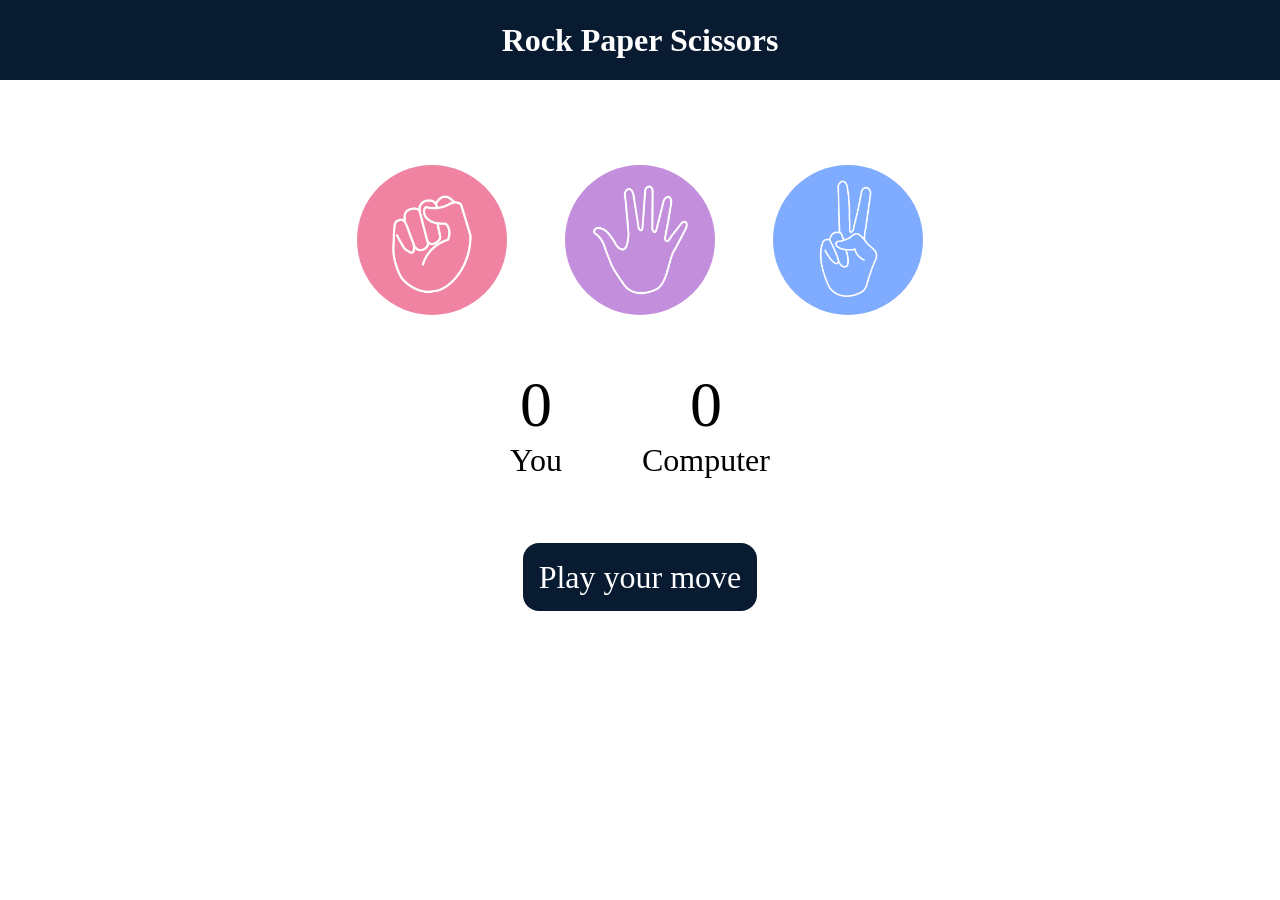
<file: Stone Paper Scissors/index.html>
<!DOCTYPE html>
<html lang="en">
<head>
    <meta charset="UTF-8">
    <meta http-equiv="X-UA-Compatible" content="IE=edge">
    <meta name="viewport" content="width=device-width, initial-scale=1.0">
    <title> Rock Paper Scissors Game </title>
    <link rel="stylesheet" href="style.css">
</head>
<body>
    <h1> Rock Paper Scissors </h1>
    <div id="game-container">
        <div class="choice" id="rock">
            <img src="rock.png">
        </div>
        <div class="choice" id="paper">
            <img src="paper.png">
        </div>
        <div class="choice" id="scissors">
            <img src="scissors.png">
        </div>
    </div>

    <div class="score-board">
        <div class="score">
            <p id="user-score"> 0 </p>
            <p> You </p>
        </div>

        <div class="score">
            <p id="computer-score"> 0 </p>
            <p> Computer </p>
        </div>
    </div>

    <div class="msg-container">
        <p id="msg"> Play your move </p>
    </div>

    <script src="app.js"></script>
</body>
</html>
</file>
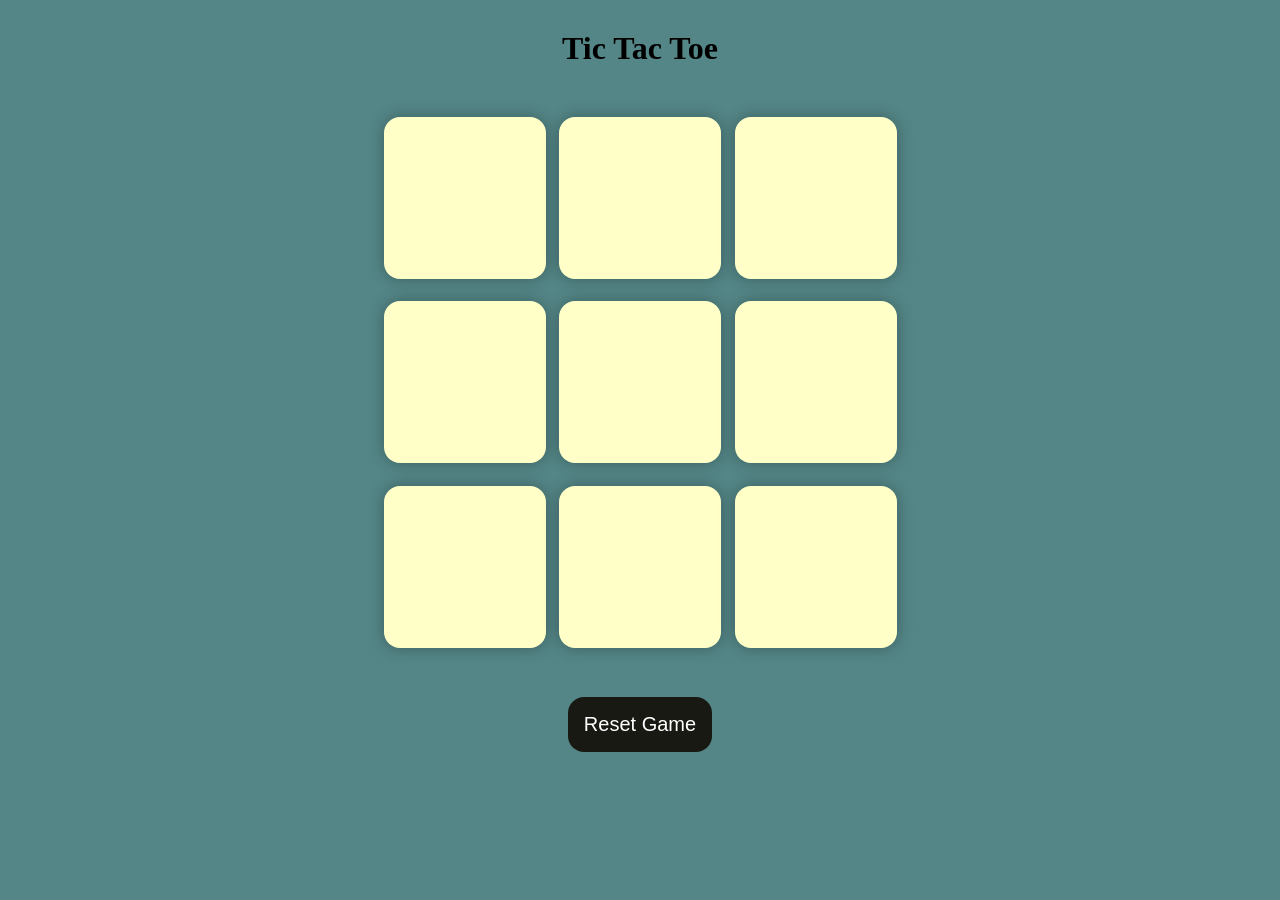
<file: Tic-Tac-Toe/index.html>
<!DOCTYPE html>
<html lang="en">

<head>
    <meta charset="UTF-8" />
    <meta name="viewport" content="width=device-width, initial-scale=1.0" />
    <title> Tic-Tac-Toe Game </title>
    <link rel="stylesheet" href="style.css" />
</head>

<body>
    <div class="msg-container hide">
        <p id="msg"> Winner </p>
        <button id="new-btn"> New Game </button>
    </div>

    <main>
        <h1> Tic Tac Toe </h1>
        <div id="container">
            <div class="game">
                <button class="box"></button>
                <button class="box"></button>
                <button class="box"></button>
                <button class="box"></button>
                <button class="box"></button>
                <button class="box"></button>
                <button class="box"></button>
                <button class="box"></button>
                <button class="box"></button>
            </div>
        </div>
        <button id="reset-btn"> Reset Game </button>
    </main>

    <script src="app.js"></script>
</body>

</html>
</file>
<file: Stone Paper Scissors/style.css>
* {
    margin: 0;
    padding: 0;
    text-align: center;
}

h1 {
    background-color: #081B31;
    color: #fff;
    height: 5rem;
    line-height: 5rem;
}

#game-container {
    display: flex;
    justify-content: center;
    align-items: center;
    gap: 3rem;
    margin-top: 5rem;
}

.choice {
    height: 160px;
    width: 160px;
    border-radius: 50%;
    display: flex;
    justify-content: center;
    align-items: center;
}
.choice:hover {
    background-color: #081B31;
}

img {
    height: 150px;
    width: 150px;
    object-fit: cover;
    border-radius: 50%;
    cursor: pointer;
}

.score-board {
    display: flex;
    justify-content: center;
    align-items: center;
    font-size: 2rem;
    margin-top: 3rem;
    gap: 5rem;
}

#user-score, #computer-score {
    font-size: 4rem;
}

.msg-container {
  margin-top: 5rem;
}

#msg {
  background-color: #081B31;
  color: #fff;
  font-size: 2rem;
  display: inline;
  padding: 1rem;
  border-radius: 1rem;
}
</file>
<file: Tic-Tac-Toe/style.css>
* {
  margin: 0;
  padding: 0;
}

body {
  background-color: #548687;
  text-align: center;
  margin-top: 30px;
}

#container {
  height: 70vh;
  display: flex;

  justify-content: center;
  align-items: center;
}

.game {
  height: 60vmin;
  width: 60vmin;
  display: flex;
  flex-wrap: wrap;
  justify-content: center;
  align-items: center;
  gap: 1.5vmin;
}

.box {
  height: 18vmin;
  width: 18vmin;
  border-radius: 1rem;
  border: none;
  box-shadow: 0 0 1rem rgba(0, 0, 0, 0.3);
  font-size: 8vmin;
  color: #b0413e;
  background-color: #ffffc7;
}

#reset-btn {
  padding: 1rem;
  font-size: 1.25rem;
  background-color: #191913;
  color: #fff;
  border-radius: 1rem;
  border: none;
  cursor: pointer;
}

#new-btn {
  padding: 1rem;
  font-size: 1.25rem;
  background-color: #191913;
  color: #fff;
  border-radius: 1rem;
  border: none;
  cursor: pointer;
}

#msg {
  color: #ffffc7;
  font-size: 5vmin;
}

.msg-container {
  height: 100vmin;
  display: flex;
  justify-content: center;
  align-items: center;
  flex-direction: column;
  gap: 4rem;
}

.hide {
  display: none;
}
</file>
